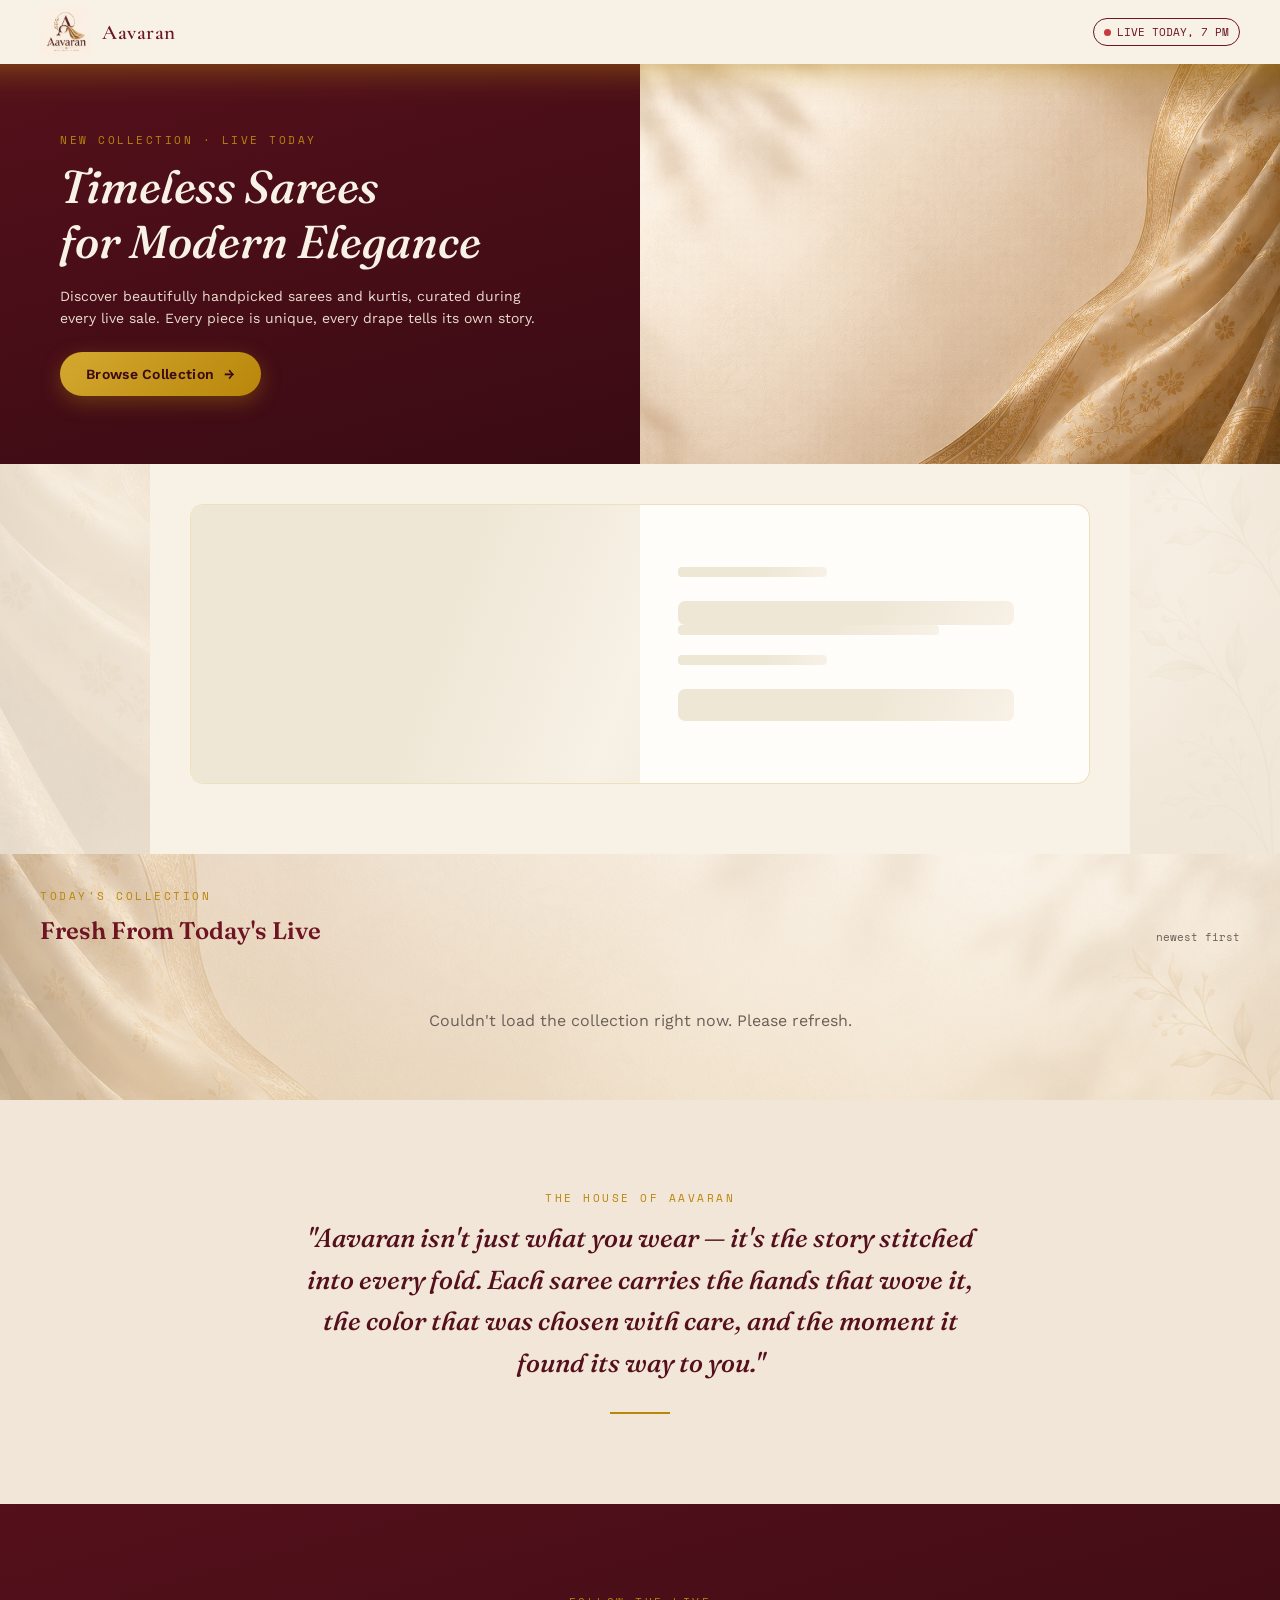
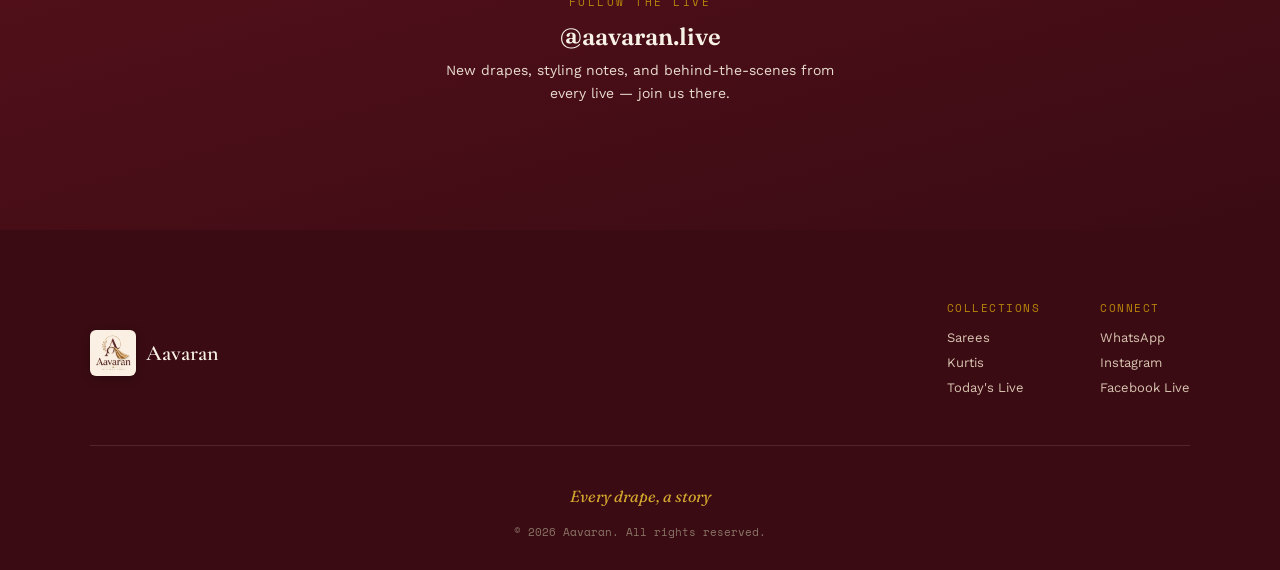
<file: index.html>
<!DOCTYPE html>
<html lang="en">
<head>
<meta charset="UTF-8">
<meta name="viewport" content="width=device-width, initial-scale=1.0">
<title>Aavaran — Every Drape, A Story</title>
<link rel="preconnect" href="https://fonts.googleapis.com">
<link href="https://fonts.googleapis.com/css2?family=Fraunces:ital,wght@0,500;0,600;1,500&family=Cormorant+Garamond:wght@500;600;700&family=Work+Sans:wght@400;500;600&family=Space+Mono:wght@400;700&display=swap" rel="stylesheet">
<link rel="stylesheet" href="style.css">
</head>
<body>

<header>
  <div class="brand">
    <img src="assets/logo.png" alt="Aavaran">
    <span>Aavaran</span>
  </div>
  <a class="live-pill" href="#">
    <span class="live-dot"></span> LIVE TODAY, 7 PM
  </a>
</header>

<section class="hero">
  <div class="hero-image"></div>
  <div class="hero-inner">
    <div class="section-eyebrow">New Collection · Live Today</div>
    <h1>Timeless Sarees<br>for Modern Elegance</h1>
    <p>Discover beautifully handpicked sarees and kurtis, curated during every live sale. Every piece is unique, every drape tells its own story.</p>
    <a href="#collection" class="hero-btn">Browse Collection <span>→</span></a>
  </div>
</section>

<section class="featured" id="featured-saree"></section>

<div class="collection-wrap" id="collection">
  <div class="feed-header">
    <div>
      <div class="section-eyebrow">Today's Collection</div>
      <div class="feed-title">Fresh From Today's Live</div>
    </div>
    <div class="feed-sub">newest first</div>
  </div>

  <div class="grid" id="product-grid"></div>
</div>

<section class="about">
  <div class="about-inner">
    <div class="section-eyebrow">The House of Aavaran</div>
    <p class="about-quote">"Aavaran isn't just what you wear — it's the story stitched into every fold. Each saree carries the hands that wove it, the color that was chosen with care, and the moment it found its way to you."</p>
    <div class="rule-solo"></div>
  </div>
</section>

<section class="instagram">
  <div class="section-eyebrow">Follow the Live</div>
  <div class="feed-title" style="margin-bottom:8px;">@aavaran.live</div>
  <p class="insta-sub">New drapes, styling notes, and behind-the-scenes from every live — join us there.</p>
  <div class="insta-grid" id="insta-grid"></div>
</section>

<footer>
  <div class="footer-inner">
    <div class="footer-brand">
      <img src="assets/logo.png" alt="Aavaran">
      <span>Aavaran</span>
    </div>
    <div class="footer-cols">
      <div class="footer-col">
        <div class="footer-col-title">Collections</div>
        <a href="#collection">Sarees</a>
        <a href="#collection">Kurtis</a>
        <a href="#collection">Today's Live</a>
      </div>
      <div class="footer-col">
        <div class="footer-col-title">Connect</div>
        <a href="#">WhatsApp</a>
        <a href="#">Instagram</a>
        <a href="#">Facebook Live</a>
      </div>
    </div>
  </div>
  <div class="footer-quote">Every drape, a story</div>
  <div class="footer-bottom">© 2026 Aavaran. All rights reserved.</div>
</footer>

<script src="script.js"></script>

<!-- Order modal — appears on Buy Now -->
<div class="modal-overlay" id="order-modal">
  <div class="modal-box">
    <button class="modal-close" onclick="closeOrderModal()" aria-label="Close">&times;</button>
    <div class="modal-header">
      <div class="section-eyebrow">Complete Your Order</div>
      <div class="modal-product-name" id="modal-product-name"></div>
      <div class="modal-product-price" id="modal-product-price"></div>
    </div>
    <form id="order-form" onsubmit="submitOrder(event)">
      <label>Your Name
        <input type="text" id="order-name" required placeholder="e.g. Priya Sharma">
      </label>
      <label>Delivery Address
        <textarea id="order-address" required placeholder="House no., street, city, PIN code" rows="3"></textarea>
      </label>
      <label>Size / Notes <span class="optional">(optional)</span>
        <input type="text" id="order-notes" placeholder="e.g. Size M, or any request">
      </label>
      <button type="submit" class="modal-submit">Send Order on WhatsApp</button>
      <p class="modal-hint">This opens WhatsApp with your order details filled in — just hit send.</p>
    </form>
  </div>
</div>

</body>
</html>
</file>
<file: style.css>
:root{
  --ivory:#F7F1E6;
  --blush:#F2E6D9;
  --maroon:#6E1423;
  --maroon-deep:#54101B;
  --maroon-darker:#3A0B13;
  --gold:#B8860B;
  --gold-light:#D4A82F;
  --teal:#1F4B43;
  --ink:#2B2320;
  --ink-soft:#6B5F58;
  --card:#FFFDF9;
  --border:#E7DCC8;
  --font-display:'Fraunces', serif;
  --font-wordmark:'Cormorant Garamond', serif;
  --font-body:'Work Sans', sans-serif;
  --font-mono:'Space Mono', monospace;
}

*{box-sizing:border-box;margin:0;padding:0;}
html{scroll-behavior:smooth;}
body{
  background:
    linear-gradient(rgba(247,241,230,0.80), rgba(247,241,230,0.86)),
    url('assets/hero-drape-mirrored.jpg');
  background-size:cover;
  background-position:top right;
  background-attachment:fixed;
  background-repeat:no-repeat;
  color:var(--ink);
  font-family:var(--font-body);
  -webkit-font-smoothing:antialiased;
}
a{color:inherit;text-decoration:none;}

/* Shared section label */
.section-eyebrow{
  font-family:var(--font-mono);
  font-size:11px;
  letter-spacing:2.5px;
  text-transform:uppercase;
  color:var(--gold);
  margin-bottom:12px;
}

/* Header */
header{
  position:sticky;top:0;z-index:50;
  background:var(--ivory);
  padding:6px 40px;
  display:flex;align-items:center;justify-content:space-between;
  box-shadow:0 2px 12px rgba(110,20,35,0.06);
}
header::after{
  content:"";
  position:absolute;left:0;right:0;bottom:-42px;height:42px;
  background:linear-gradient(to bottom,
    rgba(184,134,11,0.32) 0%,
    rgba(184,134,11,0.14) 35%,
    rgba(184,134,11,0.04) 65%,
    transparent 100%);
  pointer-events:none;
}
@media(max-width:640px){ header{padding:5px 16px;} }
.brand{display:flex;align-items:center;gap:10px;}
.brand img{height:52px;width:auto;display:block;}
.brand span{
  font-family:var(--font-wordmark);
  font-size:21px;font-weight:600;letter-spacing:0.5px;color:var(--maroon);
}
@media(max-width:640px){
  .brand img{height:36px;}
  .brand span{font-size:16px;}
}
.live-pill{
  display:flex;align-items:center;gap:6px;
  font-family:var(--font-mono);font-size:11px;color:var(--maroon);
  border:1px solid var(--maroon);padding:5px 10px;border-radius:100px;
}
.live-dot{width:7px;height:7px;border-radius:50%;background:#C93B3B;animation:pulse 1.6s infinite;}
@keyframes pulse{
  0%{box-shadow:0 0 0 0 rgba(201,59,59,0.5);}
  70%{box-shadow:0 0 0 6px rgba(201,59,59,0);}
  100%{box-shadow:0 0 0 0 rgba(201,59,59,0);}
}

/* ============ HERO — fabric-forward, split layout ============ */
.hero{
  display:grid;
  grid-template-columns:1fr 1fr;
  min-height:400px;
}
.hero-image{
  grid-column:2;
  grid-row:1;
  position:relative;
  background:url('assets/hero-drape.jpg') right 65% / 135% auto no-repeat;
}
.hero-inner{
  grid-column:1;
  grid-row:1;
  background:linear-gradient(165deg, var(--maroon-deep) 0%, var(--maroon-darker) 100%);
  color:var(--ivory);
  padding:26px 60px;
  display:flex;
  flex-direction:column;
  justify-content:center;
  position:relative;
  z-index:2;
}
.hero h1{
  font-family:var(--font-display);
  font-style:italic;
  font-weight:500;
  font-size:clamp(30px, 3.6vw, 46px);
  line-height:1.18;
  margin-bottom:16px;
  max-width:460px;
}
.hero p{
  color:#E9DCCF;
  font-size:14px;
  max-width:480px;
  line-height:1.6;
  margin-bottom:22px;
}
.hero-btn{
  display:inline-flex;
  align-items:center;
  gap:10px;
  width:fit-content;
  background:linear-gradient(135deg, var(--gold-light), var(--gold));
  color:var(--maroon-darker);
  font-family:var(--font-body);
  font-weight:600;
  font-size:14px;
  letter-spacing:0.3px;
  padding:14px 26px;
  border-radius:100px;
  box-shadow:0 6px 20px rgba(184,134,11,0.35);
  transition:transform .2s ease, box-shadow .2s ease;
}
.hero-btn:hover{
  transform:translateY(-2px);
  box-shadow:0 10px 26px rgba(184,134,11,0.45);
}
.hero-btn span{transition:transform .2s ease;}
.hero-btn:hover span{transform:translateX(4px);}

@media(max-width:900px){
  .hero{grid-template-columns:1fr;min-height:auto;}
  .hero-image{grid-column:1;grid-row:1;height:34vh;}
  .hero-inner{grid-column:1;grid-row:2;padding:32px 22px;text-align:left;}
  .hero h1, .hero p{max-width:100%;}
}

/* ============ ABOUT ============ */
.about{
  background:var(--blush);
  padding:90px 24px;
  text-align:center;
}
.about-inner{max-width:680px;margin:0 auto;}
.about-quote{
  font-family:var(--font-display);
  font-style:italic;
  font-weight:500;
  font-size:clamp(19px, 2.4vw, 26px);
  line-height:1.6;
  color:var(--maroon-deep);
}
.rule-solo{
  width:60px;height:2px;
  background:var(--gold);
  margin:28px auto 0;
}

/* ============ FEATURED SAREE ============ */
.featured{
  background:var(--ivory);
  padding:40px 40px 70px;
  max-width:980px;
  margin:0 auto;
}
@media(max-width:640px){ .featured{padding:28px 18px 48px;} }
.featured-card{
  display:grid;
  grid-template-columns:1fr 1fr;
  background:var(--card);
  border:1px solid rgba(184,134,11,0.4);
  border-radius:14px;
  overflow:hidden;
  box-shadow:0 16px 36px rgba(84,16,27,0.10);
}
@media(max-width:800px){
  .featured-card{grid-template-columns:1fr;}
}
.featured-visual{
  position:relative;
  aspect-ratio:4/3;
  overflow:hidden;
}
.featured-label{
  position:absolute;top:18px;left:18px;
  background:var(--gold);
  color:var(--maroon-darker);
  font-family:var(--font-mono);
  font-size:10px;
  letter-spacing:1px;
  padding:6px 12px;
  border-radius:4px;
  z-index:2;
}
.featured-text{
  padding:34px 38px;
  display:flex;
  flex-direction:column;
  justify-content:center;
}
@media(max-width:640px){ .featured-text{padding:24px 22px 28px;} }
.featured-eyebrow{
  font-family:var(--font-mono);
  font-size:10px;letter-spacing:2px;text-transform:uppercase;
  color:var(--gold);margin-bottom:8px;
}
.featured-name{
  font-family:var(--font-display);
  font-weight:600;
  font-size:clamp(20px, 2.4vw, 26px);
  color:var(--maroon);
  line-height:1.2;
  margin-bottom:10px;
}
.featured-desc{
  color:var(--ink-soft);
  font-size:13px;
  line-height:1.6;
  margin-bottom:16px;
}
.featured-price-row{
  display:flex;align-items:center;gap:14px;margin-bottom:18px;
}
.featured-price{
  font-family:var(--font-display);
  font-size:22px;font-weight:600;color:var(--maroon);
}
.featured-code{
  font-family:var(--font-mono);font-size:11px;color:var(--ink-soft);
}

/* ============ FEED / COLLECTION ============ */
.collection-wrap{
  position:relative;
  background:
    linear-gradient(180deg, rgba(247,241,230,0.55) 0%, rgba(242,230,209,0.62) 100%),
    url('assets/hero-drape-mirrored.jpg');
  background-size:cover;
  background-position:center;
  padding-bottom:20px;
}
.feed-header{
  display:flex;align-items:flex-end;justify-content:space-between;
  padding:34px 40px 26px;
  max-width:1280px;margin:0 auto;
}
@media(max-width:640px){ .feed-header{padding:10px 18px 20px;} }
.feed-title{
  font-family:var(--font-display);
  font-size:24px;font-weight:600;color:var(--maroon);
}
.feed-sub{
  font-family:var(--font-mono);font-size:11px;color:var(--ink-soft);
}

.grid{
  display:grid;
  grid-template-columns:1fr 1fr;
  gap:14px;
  padding:10px 18px 50px;
  max-width:1280px;
  margin:0 auto;
}
@media(min-width:640px){ .grid{grid-template-columns:1fr 1fr 1fr; gap:22px; padding:10px 40px 20px;} }
@media(min-width:1280px){ .grid{grid-template-columns:1fr 1fr 1fr 1fr;} }

/* Compact card styling for the 2-up mobile grid */
@media(max-width:640px){
  .card-body{padding:10px 10px 12px;}
  .card-name{font-size:13px;line-height:1.25;min-height:33px;margin-bottom:3px;}
  .card-meta{gap:5px;margin-bottom:7px;}
  .tag{font-size:9.5px;padding:1px 6px;}
  .tag-divider{margin:7px 0 9px;}
  .price{font-size:15px;}
  .code{font-size:8.5px;}
  .added{font-size:8.5px;margin-top:4px;}
  .btn{font-size:11.5px;padding:9px;margin-top:9px;}
  .card-badge{font-size:9px;padding:3px 6px;top:8px;left:8px;}
  .card-swatch-label{font-size:12px;}
}

/* Product card */
.card{
  background:var(--card);
  border:1px solid rgba(184,134,11,0.45);
  outline:1px solid rgba(184,134,11,0.18);
  outline-offset:3px;
  border-radius:10px;
  overflow:hidden;
  position:relative;
  transition:transform .15s ease, box-shadow .15s ease;
}
.card:hover{
  transform:translateY(-2px);
  box-shadow:0 8px 24px rgba(110,20,35,0.08);
  outline-color:rgba(184,134,11,0.35);
}
.card-badge{
  position:absolute;top:10px;left:10px;
  background:var(--maroon);color:var(--ivory);
  font-family:var(--font-mono);font-size:10px;
  padding:4px 8px;border-radius:4px;z-index:2;letter-spacing:0.5px;
}
.card-badge.sold{background:var(--ink-soft);}

/* Swatch — silk-simulated texture */
.card-swatch, .featured-swatch{
  width:100%;
  aspect-ratio:1/1;
  display:flex;align-items:center;justify-content:center;
  position:relative;overflow:hidden;
}
.featured-swatch{aspect-ratio:auto;height:100%;}
.card-swatch::before, .featured-swatch::before{
  content:"";
  position:absolute;inset:0;
  background:radial-gradient(circle at 22% 18%, rgba(255,255,255,0.38), transparent 46%);
  mix-blend-mode:overlay;
  pointer-events:none;
}
.card-swatch::after, .featured-swatch::after{
  content:"";
  position:absolute;inset:-24px;
  background:repeating-linear-gradient(135deg, rgba(255,255,255,0.11) 0 2px, transparent 2px 11px);
  background-position:0 0;
  transition:background-position .7s ease;
}
.card:hover .card-swatch::after, .featured-visual:hover .featured-swatch::after{
  background-position:44px 44px;
}
.card-swatch.sold-out, .featured-swatch.sold-out{filter:grayscale(55%) opacity(0.5);}
.card-swatch-label{
  font-family:var(--font-display);
  font-style:italic;font-size:15px;color:rgba(255,255,255,0.92);
  text-shadow:0 1px 3px rgba(0,0,0,0.25);
  z-index:1;padding:0 16px;text-align:center;
}
.featured-swatch .card-swatch-label{font-size:22px;}

.card-body{padding:14px 14px 16px;}
.card-name{
  font-family:var(--font-display);font-size:15px;font-weight:600;
  color:var(--ink);margin-bottom:4px;line-height:1.3;
  min-height:39px;
}
.card-meta{
  display:flex;gap:8px;flex-wrap:wrap;font-size:12px;
  color:var(--ink-soft);margin-bottom:10px;
}
.tag{background:var(--ivory);border:1px solid var(--border);padding:2px 8px;border-radius:100px;}

.tag-divider{position:relative;border-top:1px dashed var(--border);margin:10px 0 12px;}
.tag-divider::before,.tag-divider::after{
  content:"";position:absolute;top:-6px;width:12px;height:12px;
  background:var(--ivory);border-radius:50%;
}
.tag-divider::before{left:-20px;}
.tag-divider::after{right:-20px;}

.card-footer{display:flex;align-items:center;justify-content:space-between;}
.price{font-family:var(--font-display);font-size:19px;font-weight:600;color:var(--maroon);}
.code{font-family:var(--font-mono);font-size:10px;color:var(--ink-soft);}
.added{font-family:var(--font-mono);font-size:10px;color:var(--teal);margin-top:6px;}

.btn{
  display:inline-block;width:100%;text-align:center;margin-top:12px;
  padding:11px;background:var(--maroon);color:var(--ivory);
  font-family:var(--font-body);font-weight:600;font-size:13px;
  border:none;border-radius:7px;cursor:pointer;letter-spacing:0.2px;
  transition:background .15s ease;
}
.btn:hover{background:var(--maroon-deep);}
.btn[disabled]{background:#D8CFC2;color:#8A8073;cursor:not-allowed;}
.featured-btn{
  display:inline-flex;align-items:center;justify-content:center;
  width:fit-content;padding:13px 30px;
  background:var(--maroon);color:var(--ivory);
  font-family:var(--font-body);font-weight:600;font-size:14px;
  border:none;border-radius:100px;cursor:pointer;letter-spacing:0.2px;
  transition:background .15s ease, transform .15s ease;
}
.featured-btn:hover{background:var(--maroon-deep);transform:translateY(-1px);}

/* ============ INSTAGRAM STRIP ============ */
.instagram{
  background:linear-gradient(165deg, var(--maroon-deep), var(--maroon-darker));
  color:var(--ivory);
  padding:90px 40px;
  text-align:center;
}
@media(max-width:640px){ .instagram{padding:60px 20px;} }
.instagram .feed-title{color:var(--ivory);}
.insta-sub{
  color:#E9DCCF;font-size:14px;max-width:420px;margin:0 auto 36px;line-height:1.6;
}
.insta-grid{
  display:grid;
  grid-template-columns:repeat(3, 1fr);
  gap:14px;
  max-width:620px;
  margin:0 auto;
}
@media(min-width:640px){ .insta-grid{grid-template-columns:repeat(6, 1fr);} }
.insta-tile{
  aspect-ratio:1/1;
  border-radius:8px;
  position:relative;
  overflow:hidden;
  transition:transform .2s ease;
}
.insta-tile:hover{transform:translateY(-3px) scale(1.03);}
.insta-tile::after{
  content:"";position:absolute;inset:0;
  background:repeating-linear-gradient(135deg, rgba(255,255,255,0.10) 0 2px, transparent 2px 11px);
}

/* ============ FOOTER ============ */
footer{
  background:var(--maroon-darker);
  color:#D8C4B0;
  padding:70px 40px 30px;
}
.footer-inner{
  display:flex;flex-wrap:wrap;gap:40px;
  justify-content:space-between;
  max-width:1100px;margin:0 auto 40px;
  border-bottom:1px solid rgba(216,196,176,0.15);
  padding-bottom:40px;
}
.footer-brand{display:flex;align-items:center;gap:10px;}
.footer-brand img{
  height:46px;
  border-radius:6px;
  box-shadow:0 2px 8px rgba(0,0,0,0.25);
}
.footer-brand span{
  font-family:var(--font-wordmark);font-size:22px;font-weight:600;color:var(--ivory);
}
.footer-cols{display:flex;gap:60px;flex-wrap:wrap;}
.footer-col-title{
  font-family:var(--font-mono);font-size:11px;letter-spacing:1.5px;
  text-transform:uppercase;color:var(--gold);margin-bottom:14px;
}
.footer-col a{
  display:block;font-size:13px;color:#D8C4B0;margin-bottom:10px;
  transition:color .15s ease;
}
.footer-col a:hover{color:var(--gold-light);}
.footer-quote{
  text-align:center;
  font-family:var(--font-display);font-style:italic;font-size:16px;
  color:var(--gold-light);margin-bottom:18px;
}
.footer-bottom{
  text-align:center;font-family:var(--font-mono);font-size:11px;color:#8A7566;
}
@media(max-width:640px){
  footer{padding:50px 20px 24px;}
  .footer-inner{flex-direction:column;gap:28px;}
}

/* ============ ORDER MODAL ============ */
.modal-overlay{
  display:none;
  position:fixed;inset:0;z-index:100;
  background:rgba(43,35,32,0.55);
  backdrop-filter:blur(2px);
  align-items:center;justify-content:center;
  padding:20px;
}
.modal-overlay.open{display:flex;}
.modal-box{
  background:var(--card);
  border-radius:14px;
  max-width:440px;
  width:100%;
  max-height:90vh;
  overflow-y:auto;
  position:relative;
  box-shadow:0 24px 60px rgba(0,0,0,0.3);
  border:1px solid rgba(184,134,11,0.35);
}
.modal-close{
  position:absolute;top:14px;right:16px;
  background:none;border:none;
  font-size:26px;line-height:1;
  color:var(--ink-soft);
  cursor:pointer;
  padding:4px;
}
.modal-close:hover{color:var(--maroon);}
.modal-header{
  background:linear-gradient(165deg, var(--maroon-deep) 0%, var(--maroon-darker) 100%);
  color:var(--ivory);
  padding:26px 28px 22px;
  border-radius:14px 14px 0 0;
}
.modal-header .section-eyebrow{color:var(--gold);margin-bottom:8px;}
.modal-product-name{
  font-family:var(--font-display);
  font-size:19px;font-weight:600;
  line-height:1.3;margin-bottom:4px;
}
.modal-product-price{
  font-family:var(--font-display);
  font-size:16px;color:#E9DCCF;
}
#order-form{padding:22px 28px 26px;display:flex;flex-direction:column;gap:16px;}
#order-form label{
  display:flex;flex-direction:column;gap:6px;
  font-family:var(--font-body);
  font-size:12.5px;font-weight:600;
  color:var(--ink);
}
#order-form .optional{font-weight:400;color:var(--ink-soft);font-size:11px;}
#order-form input, #order-form textarea{
  font-family:var(--font-body);
  font-size:14px;
  padding:10px 12px;
  border:1px solid var(--border);
  border-radius:7px;
  background:var(--ivory);
  color:var(--ink);
  resize:vertical;
}
#order-form input:focus, #order-form textarea:focus{
  outline:none;
  border-color:var(--gold);
}
.modal-submit{
  margin-top:4px;
  padding:13px;
  background:var(--maroon);
  color:var(--ivory);
  border:none;border-radius:8px;
  font-family:var(--font-body);
  font-weight:600;font-size:14px;
  cursor:pointer;
  transition:background .15s ease;
}
.modal-submit:hover{background:var(--maroon-deep);}
.modal-hint{
  font-size:11px;color:var(--ink-soft);
  text-align:center;margin-top:4px;
}
@media(max-width:480px){
  .modal-header{padding:22px 20px 18px;}
  #order-form{padding:18px 20px 22px;}
}

/* Real uploaded product photos (Cloudinary), matching the swatch's box dimensions */
.card-img{
  width:100%;
  aspect-ratio:1/1;
  object-fit:cover;
  display:block;
}
.card-img.sold-out{filter:grayscale(55%) opacity(0.5);}
.featured-visual .card-img{
  aspect-ratio:auto;
  width:100%;height:100%;
}

/* ============ SKELETON LOADING STATE ============ */
@keyframes skeleton-pulse{
  0%{opacity:0.55;}
  50%{opacity:1;}
  100%{opacity:0.55;}
}
.skeleton-card{
  background:var(--card);
  border:1px solid rgba(184,134,11,0.25);
  border-radius:10px;
  overflow:hidden;
}
.skeleton-img{
  width:100%;
  aspect-ratio:1/1;
  background:linear-gradient(110deg, #EFE7D6 30%, #F7F1E6 50%, #EFE7D6 70%);
  background-size:200% 100%;
  animation:skeleton-shimmer 1.6s ease-in-out infinite;
}
@keyframes skeleton-shimmer{
  0%{background-position:200% 0;}
  100%{background-position:-200% 0;}
}
.skeleton-body{padding:14px 14px 16px;}
.skeleton-line{
  height:10px;border-radius:4px;
  background:linear-gradient(110deg, #EFE7D6 30%, #F7F1E6 50%, #EFE7D6 70%);
  background-size:200% 100%;
  animation:skeleton-shimmer 1.6s ease-in-out infinite;
  margin-bottom:10px;
}
.skeleton-line.w-70{width:70%;}
.skeleton-line.w-40{width:40%;}
.skeleton-line.w-90{width:90%;height:32px;border-radius:7px;margin-top:14px;margin-bottom:0;}

.skeleton-featured{
  display:grid;grid-template-columns:1fr 1fr;
  background:var(--card);
  border:1px solid rgba(184,134,11,0.25);
  border-radius:14px;overflow:hidden;
  min-height:280px;
}
.skeleton-featured .skeleton-img{aspect-ratio:auto;height:100%;}
.skeleton-featured-text{padding:34px 38px;display:flex;flex-direction:column;justify-content:center;}
@media(max-width:800px){
  .skeleton-featured{grid-template-columns:1fr;}
  .skeleton-featured .skeleton-img{aspect-ratio:4/3;height:auto;}
}
</file>
